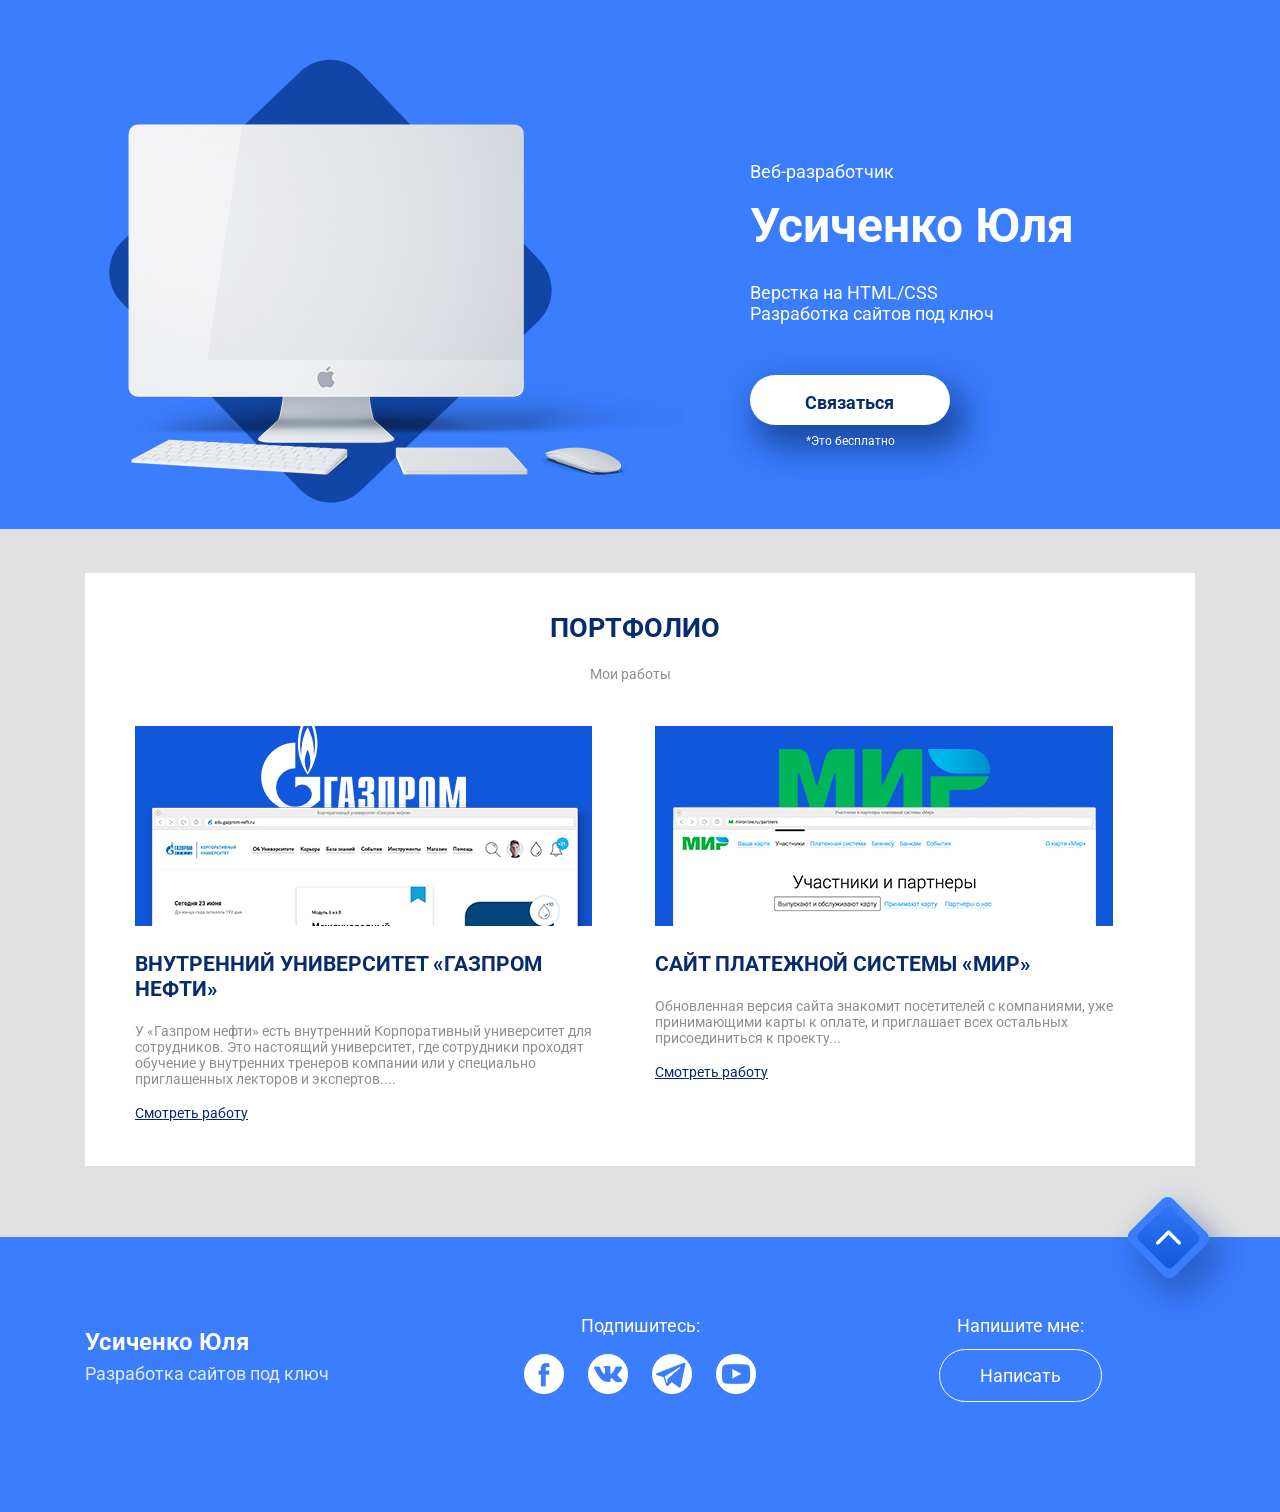
<file: index.html>
<!DOCTYPE html>
<html lang="en">
<head>
	  <!-- Важная техническая информация для браузера -->
		<meta charset="utf-8">
		<meta http-equiv="X-UA-Compatible" content="IE=edge">
		<meta name="viewport" content="width=device-width, initial-scale=1">

		<!-- Информация об Авторе и описание проекта -->
		<meta name="description" content="">
		<meta name="auyhor" content="">

		<!-- Иконка, которая будет на вкладке в браузере -->
		<!-- Заголовок на вкладке в браузере -->
		<title>Усиченко Юлия - создание сайтов</title>

		<!-- шрифты от Google-->

		<link href="https://fonts.googleapis.com/css?family=Roboto:400,700&amp;subset=cyrillic-ext" rel="stylesheet">
       		<!-- Подключаем наш файл со стилями, который находится в папке css-->
       	<link rel="stylesheet" href="css/bootstrap-grid.min.css">
		<link href="css/style.css" rel="stylesheet">
		<link rel="stylesheet" href="css/animate.css">
		
</head>

<body>
 <!-- Тут будет модержимое будущего сайта -->

<header id="fs">
<div class="container">
	<div class="row">
		<div class="col-xl-7">
		<img class="header-img wow fadeInLeft" src="img/main-img.png" alt="Монитор">
		</div>

        <div class="col-xl-5">
	     <p class="header-pretitle wow fadeInRightBig" data-wow-delay="0.1s">Веб-разработчик</p>
	     <h1 class="header-title wow fadeInRight" data-wow-delay="0.2s"> Усиченко Юля</h1>
         <p class="header-subtitle wow fadeInRight"data-wow-delay="0.3s">Верстка на HTML/CSS <br>
                                   Разработка сайтов под ключ</p>
         <div class="header-button-block wow fadeInRight" data-wow-delay="0.4s"> 
        
          <a href="https://vk.com/yuklya91" class="header-button">Связаться</a>
          <small>*Это бесплатно</small>
         </div> 
        </div>
	</div>
</div>
</header>
<section class="portfolio">
	<div class="container">	
	<div class="portfolio-block">
		<h2 class="portfolio-title" >Портфолио</h2>
		<p class="portfolio-subtitle">Мои работы</p>
		<div class="row">
		<div class="col-md-6">
			<div class="portfolio-col1">
			 <img src="img/portfolio_img_1.jpg" alt="Гаспром">
			 <h3>внутренний университет «Газпром нефти»</h3>
			 <p clas="portfolio-text">У «Газпром нефти» есть внутренний Корпоративный университет для сотрудников. Это настоящий университет, где сотрудники проходят обучение у внутренних тренеров компании или у специально приглашенных лекторов и экспертов....</p>
			 <a href="#">Смотреть работу</a>
		    </div>
			
		</div>
		<div class="col-md-6">
			<div class="portfolio-col2">
			 <img src="img/portfolio_img_2.jpg" alt="Мир">
			 <h3>Сайт платежной системы «Мир»</h3>
			 <p class="portfolio-text">Обновленная версия сайта знакомит посетителей с компаниями, уже принимающими карты к оплате, и приглашает всех остальных присоединиться к проекту...</p>
			 <a href="#">Смотреть работу</a>
			</div>
		</div>
		</div>
	</div>
	</div>
</section>

<footer>
	<a href="#fs" class="upper"> <img src="img/img-botton (1).png" alt="none"></a>
	<div class="container">
		<div class="row">
			<div class="col-md-4">
				 <h4 class="footer-author"> Усиченко Юля</h4>
				 <p class ="footer-text">Разработка сайтов под ключ</p>
				
			</div>
			<div class="col-md-4">
				<div class="social-block">
					<p>Подпишитесь:</p>
					<a class="wow bounceInDown" data-wow-delay="0.1s" href="#"><img src="img/social/facebook-logo-button.png" alt="f"></a>
					<a class="wow bounceInDown" data-wow-delay="0.2s" href="#"><img src="img/social/vk-social-logotype.png" alt="vk"></a>
					<a class="wow bounceInDown" data-wow-delay="0.3s" href="#"><img src="img/social/telegram-symbol.png" alt="t"></a>
					<a class="wow bounceInDown" data-wow-delay="0.4s" href="#"><img src="img/social/youtube-symbol.png" alt="y"></a>


				</div>
			</div>
			<div class="col-md-4">
				<div class="footer-act-block">
					<p class="footer-act">Напишите мне:</p>
				<a href="https://vk.com/yuklya91"class="footer-button">Написать</a>
				</div>

			</div>


		</div>

	</div>
</footer>
<script src="js/wow.min.js"></script>
<script>new WOW().init();</script>
</body>
</html>
</file>
<file: css/style.css>
/* Здесь будут храниться стили нашего сайта */
body{
	margin: 0;
	font-family:'Roboto';
	font-size: 18px;
}

img{max-width: 100%;}


header {
	padding-top: 59px;
	padding-bottom: 22px;
	background-color: #3a7dfd;
	color: #ffffff;

}
.header-pretitle
{
margin-top: 102px;
}
.header-title
{
font-size: 48px;
font-weight: 700;
line-height: 46.81px;
margin-top: 21px;
}
.header-subtitle{
margin-top: 20px;
}
.header-button{
display: inline-block;
text-decoration: none;
width: 200px;
height: 50px;
box-shadow: 10px 17px 34px 6px rgba(18, 61, 145, 0.83);
border-radius: 50px;
background-color: #ffffff;
color: #072b6f;
font-size: 18px;
font-weight: 700;
padding:17px 55px 17px 55px;
margin-top: 33px;
-webkit-transition: 0.2s;
-o-transition: 0.2s;
transition: 0.2s;
}

.header-button:hover{
	box-shadow: none;
}
header small {
 font-size: 12px;
 display: block;
 text-align: center;
 margin-top: 9px;
}
.header-button-block{
	max-width:200px;
}

.portfolio{
	background-color: #dddd;
padding-top: 44px;
padding-bottom: 71px;

}
.portfolio-block{
	background-color: #fff;
	padding-top: 29px;
	padding-bottom: 44px;
}

.portfolio-title{
	text-align: center;
	font-weight: 700;
text-transform: uppercase;
color: #072b6f;
margin-top: 10px;
margin-right: 10px;
}

.portfolio-subtitle{
	text-align: center;
	margin-top: 10px;
	font-size: 14px;
	color: #7bb9ff;
	padding-bottom: 30px;
	margin-right: 20px;
}
.portfolio-col1{
	padding-left: 50px;

}
.portfolio-col2{
	
	padding-right: 50px;
}

.portfolio-block h3{
color: #072b6f;
font-weight: 700;
text-transform: uppercase;
}
.portfolio-block p{
	color: #8f8f8f;
font-size: 14px;
font-weight: 400;
}

.portfolio-block a{
	color: #072b6f;
font-size: 14px;
font-weight: 400;
text-decoration: underline;
}
footer {
	position: relative;
	background-color: #3a7dfd;
	color: #ffffff;
	padding-top: 60px;
	padding-bottom: 110px;
 }
.upper{
position: absolute;
right: 27px;
top: -57px;
}

.footer-author{
	font-size: 24px;
    font-weight: 700;
	margin-bottom: 7px;
}
.footer-text{
color: #deedfe;
margin-top: 0;	
}
.social-block{
text-align: center;

}
.social-block a{
display: inline;
margin-left: 10px;
margin-right: 10px;

}
.footer-act{ margin-bottom: 13px; }


.footer-act-block{
	text-align: center;
}

.footer-button{
display: inline-block;
text-decoration: none;
border: 1px solid #ffffff;
background-color: transparent;
color: #fff;
font-size:18px;
border-radius:50px;
padding: 15px 40px;
-webkit-transition: 0.2s;
-o-transition: 0.2s;
transition: 0.2s;
}
.footer-button:hover{
background-color: #fff;
color: #3a7dfd;
}

@media(max-width: 1200px)
{
	.header-pretitle{
	margin-top: 60px;
     }
}

@media(max-width: 992px){
	.header-img{
		display: none;
	}
	.header-title{
		font-size: 30px;
	}
	.header-pretitle{
		font-size: 20px;
		margin-top: 10px;
     }
     .header-botton-block{
     	padding-left: 20px;	
     }
     .footer-text{
     	font-size: 14px;
     }
     .social-block a{
     	margin-left: 5px;
     	margin-right: 5px;
     }
     .social-block img{
     	width: 30px;
     }
     .footer-botton{
     	font-size: 14px;
     	padding: 8px 35px;
     }
}
@media(max-width: 768px)
{
	.portfolio-col1{
		padding-left: 20px;
		padding-right: 20px;
		margin-bottom: 40px;
	}
	.portfolio-col2{
		padding-left: 20px;
		padding-right: 20px;
	}
	.footer-author{
		text-align: center;}
	.footer-text {text-align: center;}
	
}
</file>
